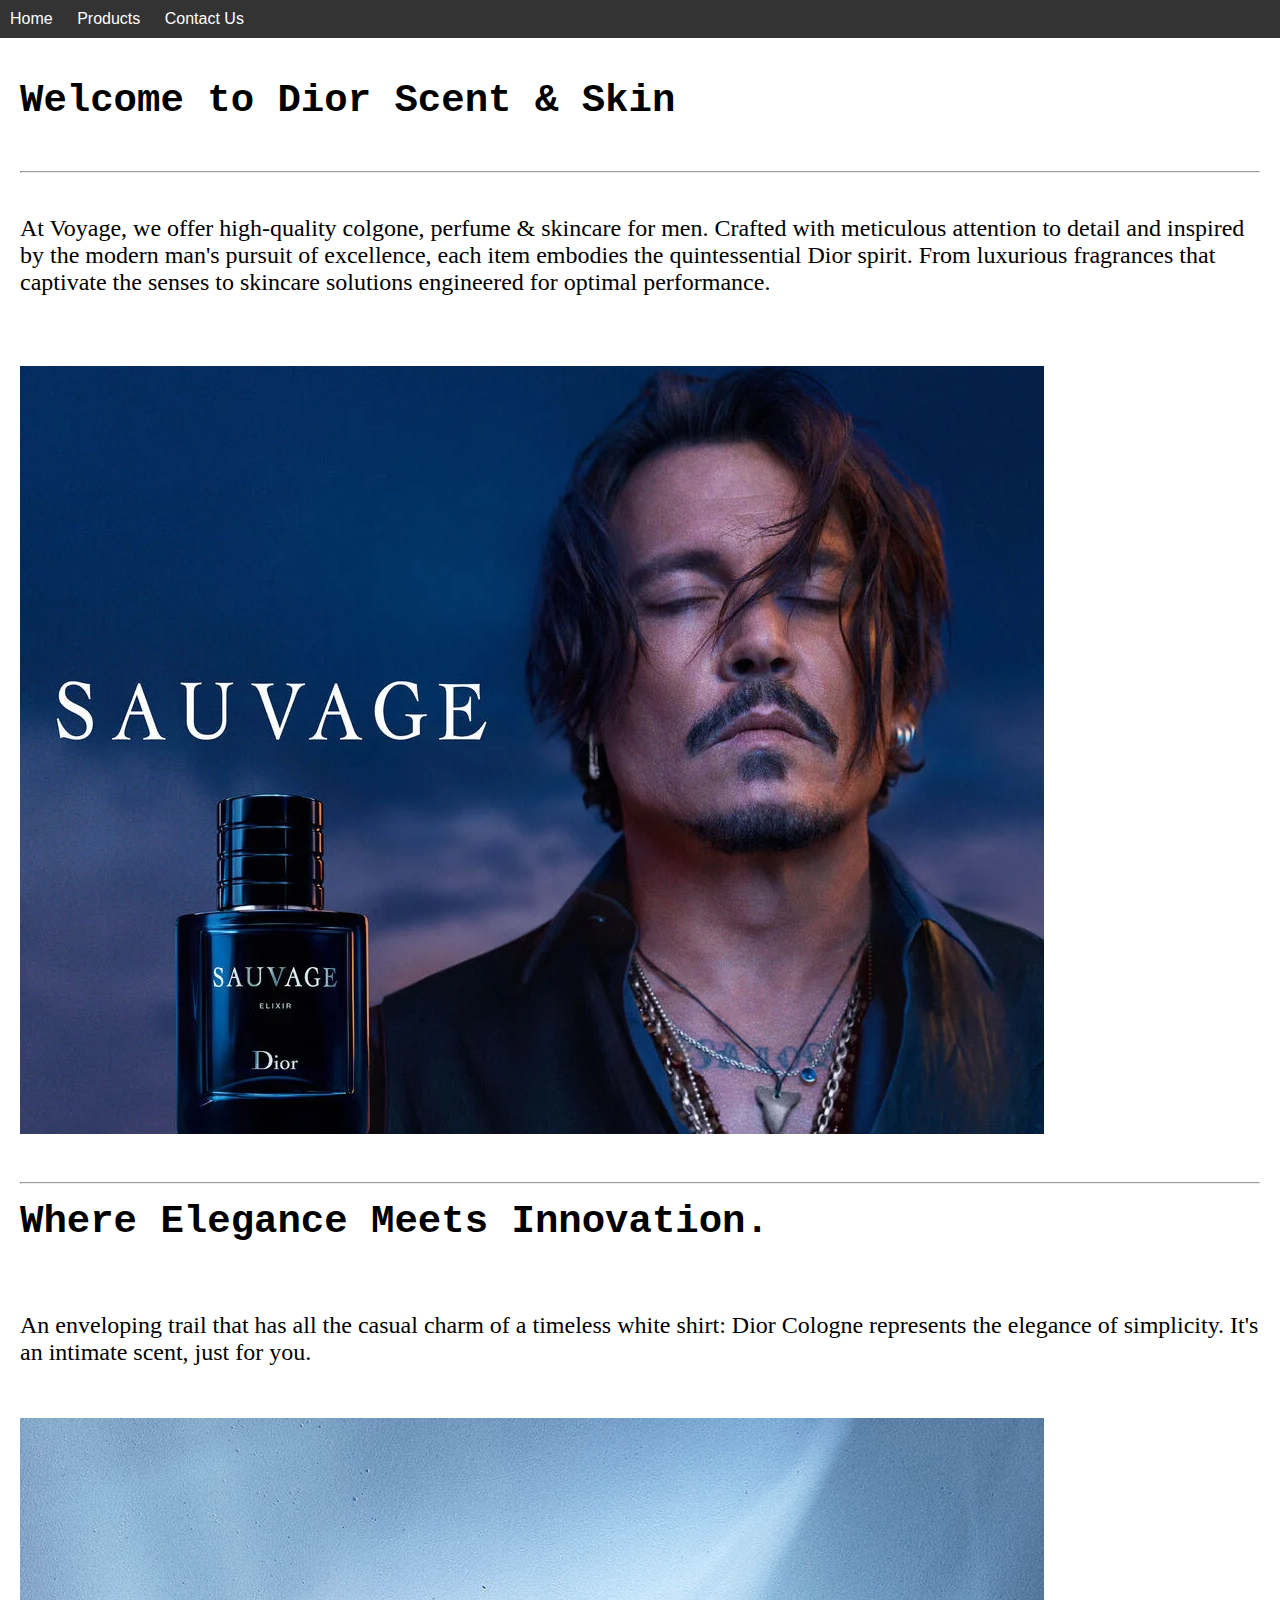
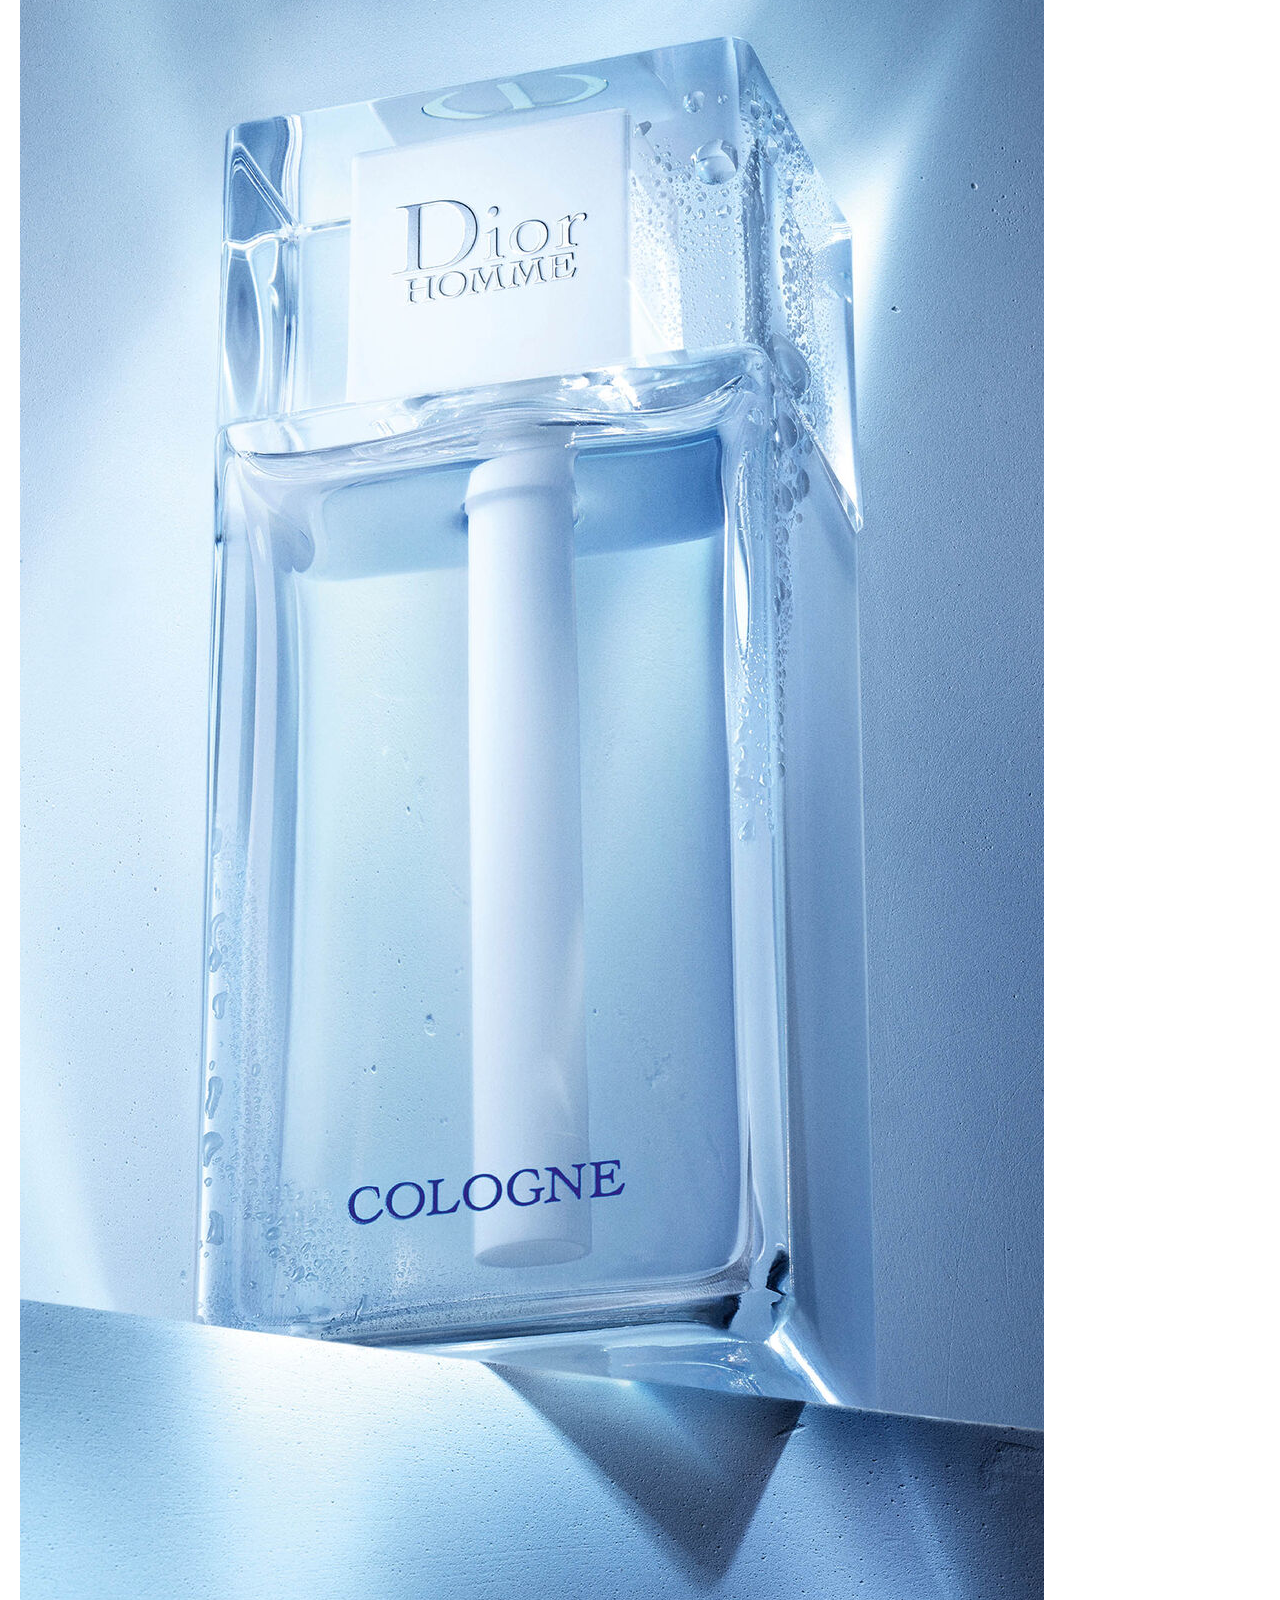
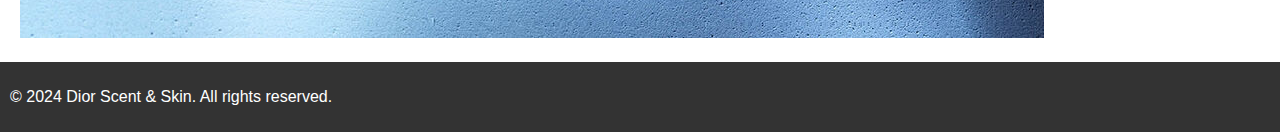
<file: index.html>
<!DOCTYPE html>
<html lang="en">
<head>
  <meta charset="UTF-8">
  <meta name="viewport" content="width=device-width, initial-scale=1.0">
  <title> Dior Scent & Skin - Home</title>
  <link rel="stylesheet" href="styles.css">
</head>
<body>
  <!-- Name: Raisul Islam Khan -->
  <!--  ID: 2031038 -->
  
  <header>
    <nav>
      <ul>
        <li><a href="index.html">Home</a></li>
        <li><a href="products.html">Products</a></li>
        <li><a href="contact.html">Contact Us</a></li>
      </ul>
    </nav>
  </header>

  <section class="main-content">
    <h1>
        <font face="monospace" size="10">  
        Welcome to Dior Scent & Skin
    </font>
    
    </h1> <br>   <hr> <br>
    <p>
        <font face="cursive" size="5"> 


        At Voyage, we offer high-quality colgone, perfume & skincare for men. Crafted with meticulous attention to detail and inspired by the modern man's pursuit of excellence, each item embodies the quintessential Dior spirit. From luxurious fragrances that captivate the senses to skincare solutions engineered for optimal performance. </font>
    
    
    </p><br> <br> <br> 
    <img src="Images/SVG_S223_PDG_Model_Elixir_3000x2250.webp" > <br> <br><br>

<hr>
    <p>    <b> 
        <font face="monospace" size="10"> 
        Where Elegance Meets Innovation.
        </font>
    </p>
    
    </b> <br> <br>
        
    <p>

        <font face="cursive" size="5"> 
    An enveloping trail that has all the casual charm of a timeless white shirt: Dior Cologne represents the elegance of simplicity. It's an intimate scent, just for you.

    </font>
    </p> <br><br>

<img src="Images/DH24_Mood_Cologne_Pack_1688x3000.jpg" >






  </section>

  <footer>
    <p>&copy; 2024 Dior Scent & Skin. All rights reserved.</p>
  </footer>
</body>
</html>
</file>
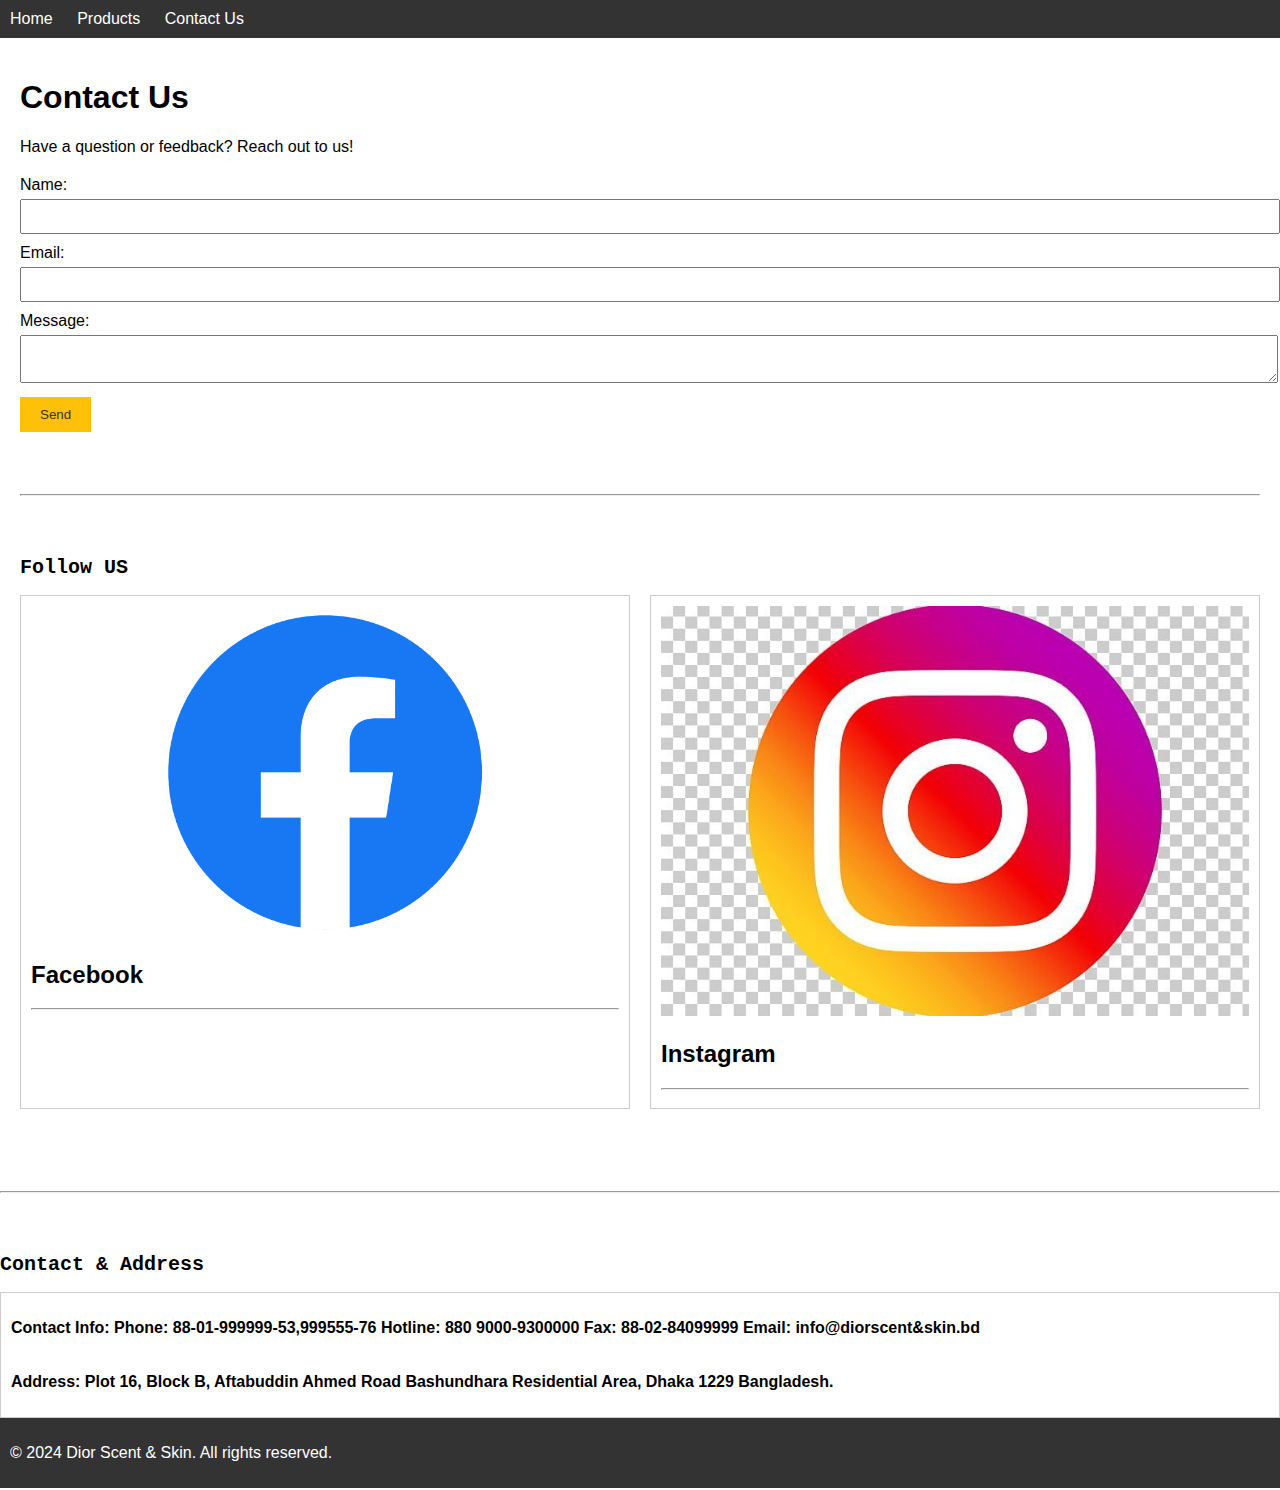
<file: contact.html>
<!DOCTYPE html>
<html lang="en">
<head>
  <meta charset="UTF-8">
  <meta name="viewport" content="width=device-width, initial-scale=1.0">
  <title> Dior Scent & SKin - Contact Us</title>
  <link rel="stylesheet" href="styles.css">
</head>
<body>
 <!-- Name: Raisul Islam Khan -->
  <!--  ID: 2031038 -->
  
  <header>
    <nav>
      <ul>
        <li><a href="index.html">Home</a></li>
        <li><a href="products.html">Products</a></li>
        <li><a href="contact.html">Contact Us</a></li>
      </ul>
    </nav>
  </header>

  <section class="main-content">
    <h1>Contact Us</h1>
    <p>Have a question or feedback? Reach out to us!</p>
    <form>
      <label for="name">Name:</label>
      <input type="text" id="name" name="name" required>
      <label for="email">Email:</label>
      <input type="email" id="email" name="email" required>
      <label for="message">Message:</label>
      <textarea id="message" name="message" required></textarea>
      <button type="submit">Send</button>
    </form>



    <br> <br><br> <hr> <br><br>
<p>

    <font face="Monospace" size="5">

    <b>  Follow US </b>


</font>



</p>

    <div class="product-grid">
        <div class="product">
          <img src="Images/Facebook-Logosu.png" >
          <h2>Facebook</h2> <hr>
  
    
        </div>

        <div class="product-grid">
            <div class="product">
              <img src="Images/2437730f7e3a5705e205e67fa2cd1020.jpg" >
              <h2>Instagram</h2> <hr>
      
             
            </div>






  </section>





  <br> <br><br> <hr> <br><br>
  <p>
  
      <font face="Monospace" size="5">
  
      <b>  Contact & Address</b>
  
  
  </font>

  <div class="product-grid">
    <div class="product">
       
     <p>

<b>
        Contact Info:

        Phone: 88-01-999999-53,999555-76
        
        Hotline: 880 9000-9300000
        
        Fax: 88-02-84099999
        
        Email: info@diorscent&skin.bd </b> 
        <br> <br><br>
 
        <b>  Address:  Plot 16, Block B, Aftabuddin Ahmed Road

Bashundhara Residential Area, Dhaka 1229

Bangladesh. </b> 
     </p>



    
    
    
         
    
         
        </div> 


     
    </div> 


    
</div>





  <footer>
    <p>&copy; 2024 Dior Scent & Skin. All rights reserved.</p>
  </footer>
</body>
</html>
</file>
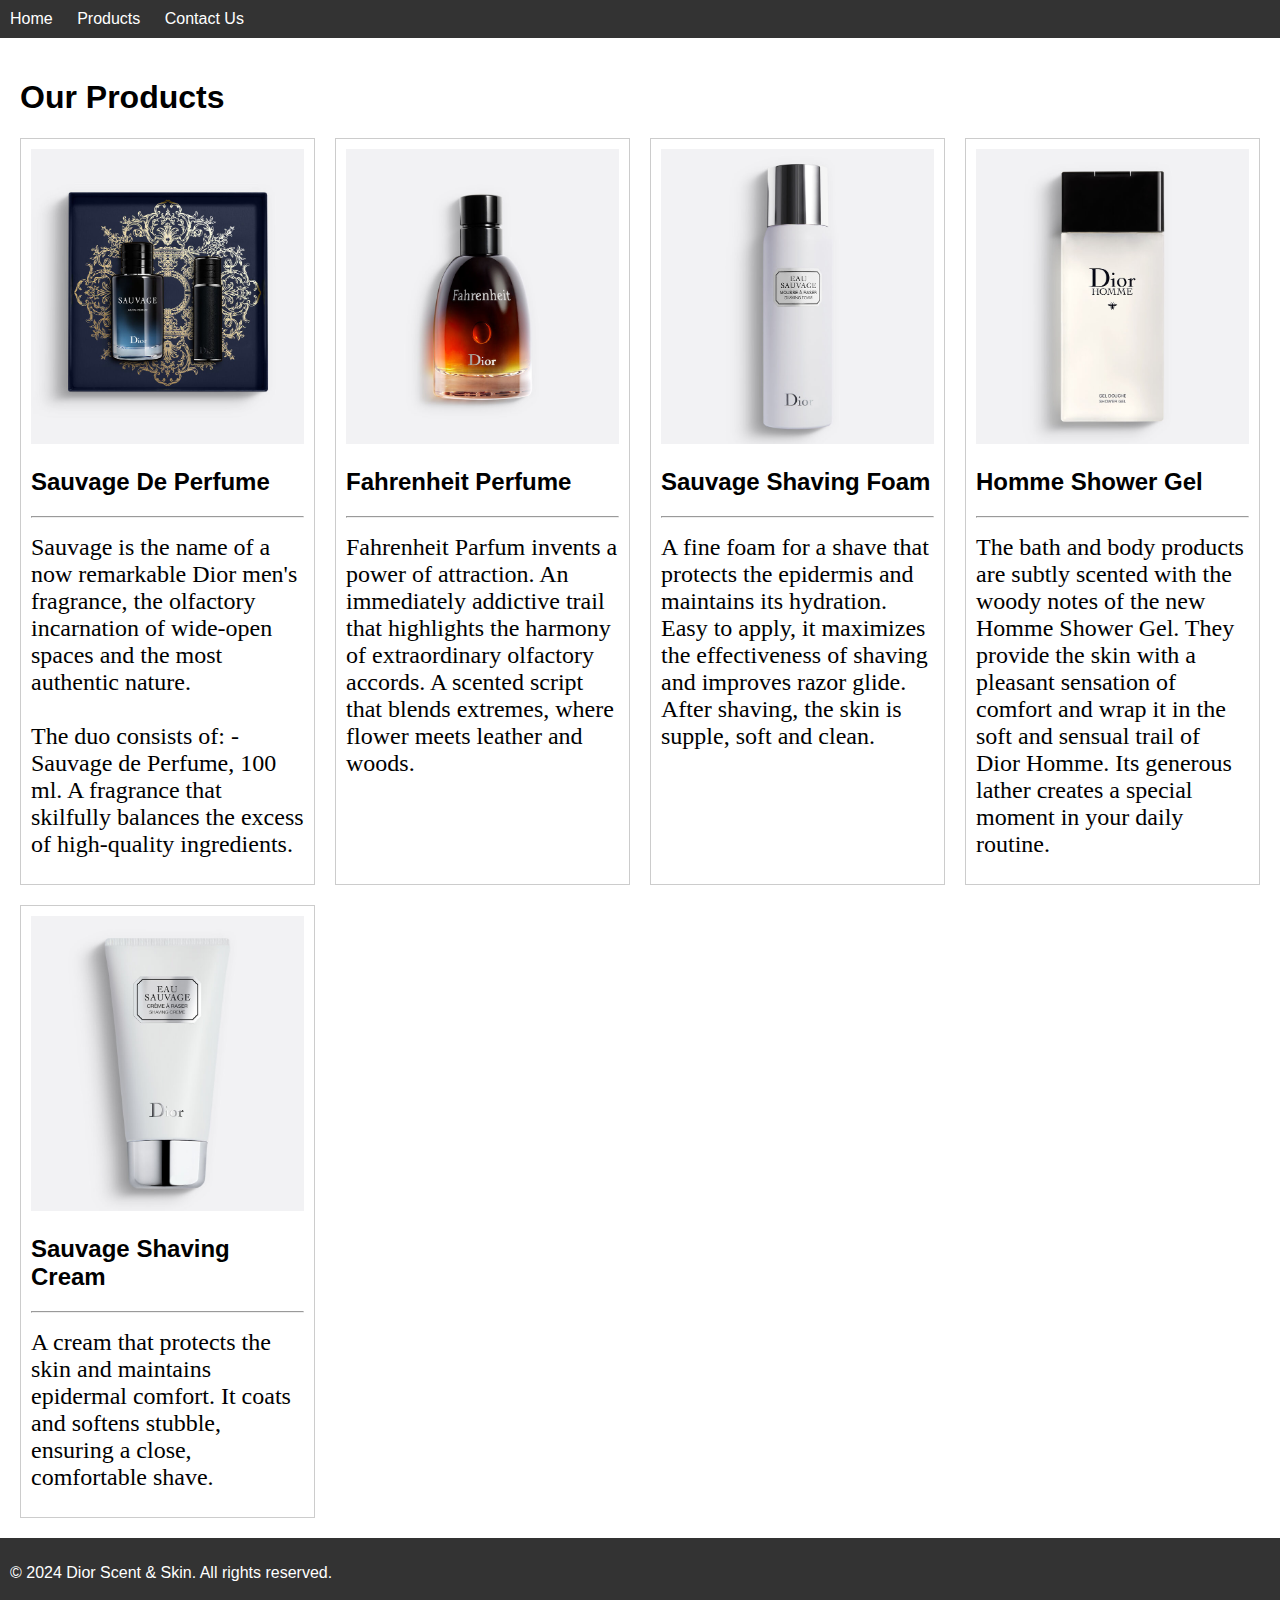
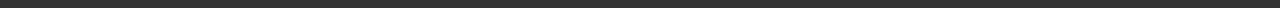
<file: products.html>
<!DOCTYPE html>
<html lang="en">
<head>
  <meta charset="UTF-8">
  <meta name="viewport" content="width=device-width, initial-scale=1.0">
  <title>Dior Scent & SKin - Products</title>
  <link rel="stylesheet" href="styles.css">
</head>
<body>
 <!-- Name: Raisul Islam Khan -->
  <!--  ID: 2031038 -->
  
  <header>
    <nav>
      <ul>
        <li><a href="index.html">Home</a></li>
        <li><a href="products.html">Products</a></li>
        <li><a href="contact.html">Contact Us</a></li>
      </ul>
    </nav>
  </header>

  <section class="main-content">
    <h1>Our Products</h1>
    <div class="product-grid">
      <div class="product">
        <img src="Images/Y4001104_C400100638_E01_GHC.jpg" >
        <h2>Sauvage De Perfume</h2> <hr>

        <p>
            <font face="cursive" size="5"> 
            Sauvage is the name of a now remarkable Dior men's fragrance, the olfactory incarnation of wide-open spaces and the most authentic nature. <br> <br>

            The duo consists of:
            
            - Sauvage de Perfume, 100 ml. A fragrance that skilfully balances the excess of high-quality ingredients.
        </font>
        </p>
      </div>



      <div class="product">
        <img src="Images/Y0866230_F086623009_E01_GHC.jpg" >
        <h2>Fahrenheit Perfume</h2> <hr>


        <p>
            <font face="cursive" size="5"> 

            Fahrenheit Parfum invents a power of attraction. An immediately addictive trail that highlights the harmony of extraordinary olfactory accords. A scented script that blends extremes, where flower meets leather and woods.
        
            </font>
        </p>
      </div>

      <div class="product">
        <img src="Images/Y0007101_F007068000_E01_GHC.jpg" >
        <h2>Sauvage Shaving Foam</h2> <hr>


        <p>
            <font face="cursive" size="5"> 

                A fine foam for a shave that protects the epidermis and maintains its hydration. Easy to apply, it maximizes the effectiveness of shaving and improves razor glide. After shaving, the skin is supple, soft and clean.
        
            </font>
        </p>
      </div>


      <div class="product">
        <img src="Images/Y0996449_C099600449_E01_GHC.jpg" >
        <h2>Homme Shower Gel</h2> <hr>


        <p>
            <font face="cursive" size="5"> 

                The bath and body products are subtly scented with the woody notes of the new Homme Shower Gel. They provide the skin with a pleasant sensation of comfort and wrap it in the soft and sensual trail of Dior Homme.
                Its generous lather creates a special moment in your daily routine.
            </font>
        </p>
      </div>

      <div class="product">
        <img src="Images/Y0007301_F000744000_E01_GHC.jpg" >
        <h2>Sauvage Shaving Cream</h2> <hr>


        <p>
            <font face="cursive" size="5"> 

                A cream that protects the skin and maintains epidermal comfort. It coats and softens stubble, ensuring a close, comfortable shave.
        
            </font>
        </p>
      </div>






















    </div>

    








  </section>

  <footer>
    <p>&copy; 2024 Dior Scent & Skin. All rights reserved.</p>
  </footer>
</body>
</html>
</file>
<file: styles.css>
/* Name: Raisul Islam Khan */
/* ID: 2031038 */

/* General styles */
body {
    font-family: 'Arial', sans-serif;
    margin: 0;
    padding: 0;
  }
  
  header, footer {
    background-color: #333;
    color: white;
    padding: 10px;
  }
  
  nav ul {
    list-style-type: none;
    margin: 0;
    padding: 0;
  }
  
  nav ul li {
    display: inline;
    margin-right: 20px;
  }
  
  nav ul li a {
    color: white;
    text-decoration: none;
  }
  
  nav ul li a:hover {
    color: #ffc107;
  }
  
  .main-content {
    padding: 20px;
  }
  
  /* Home Page specific styles */
  .main-content img {
    max-width: 100%;
  }
  
  /* Products Page specific styles */
  .product-grid {
    display: grid;
    grid-template-columns: repeat(auto-fit, minmax(250px, 1fr));
    gap: 20px;
  }
  
  .product {
    border: 1px solid #ccc;
    padding: 10px;
  }
  
  .product img {
    max-width: 100%;
  }
  
  /* Contact Us Page specific styles */
  form {
    margin-top: 20px;
  }
  
  form label {
    display: block;
    margin-bottom: 5px;
  }
  
  form input[type="text"],
  form input[type="email"],
  form textarea {
    width: 100%;
    padding: 8px;
    margin-bottom: 10px;
  }
  
  form button {
    background-color: #ffc107;
    color: #333;
    border: none;
    padding: 10px 20px;
    cursor: pointer;
  }
  
  form button:hover {
    background-color: #ffca28;
  }
</file>
